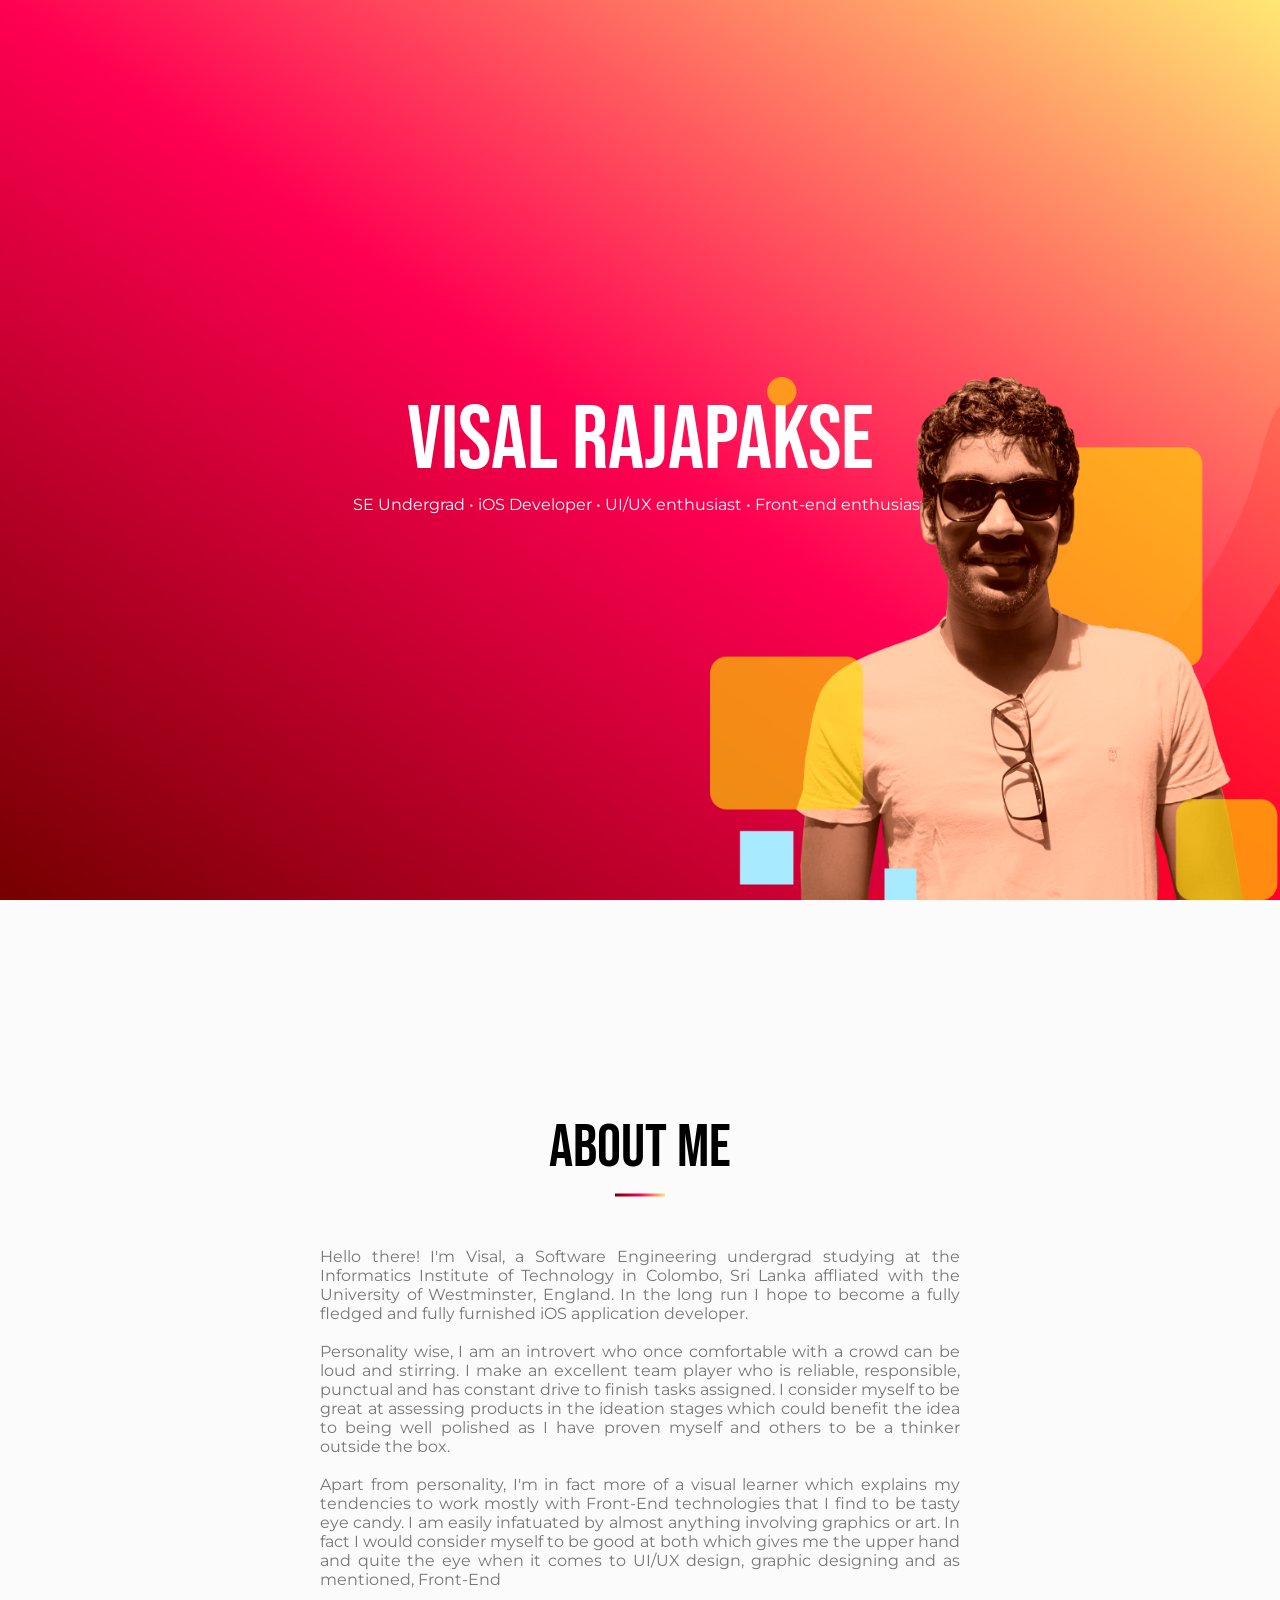
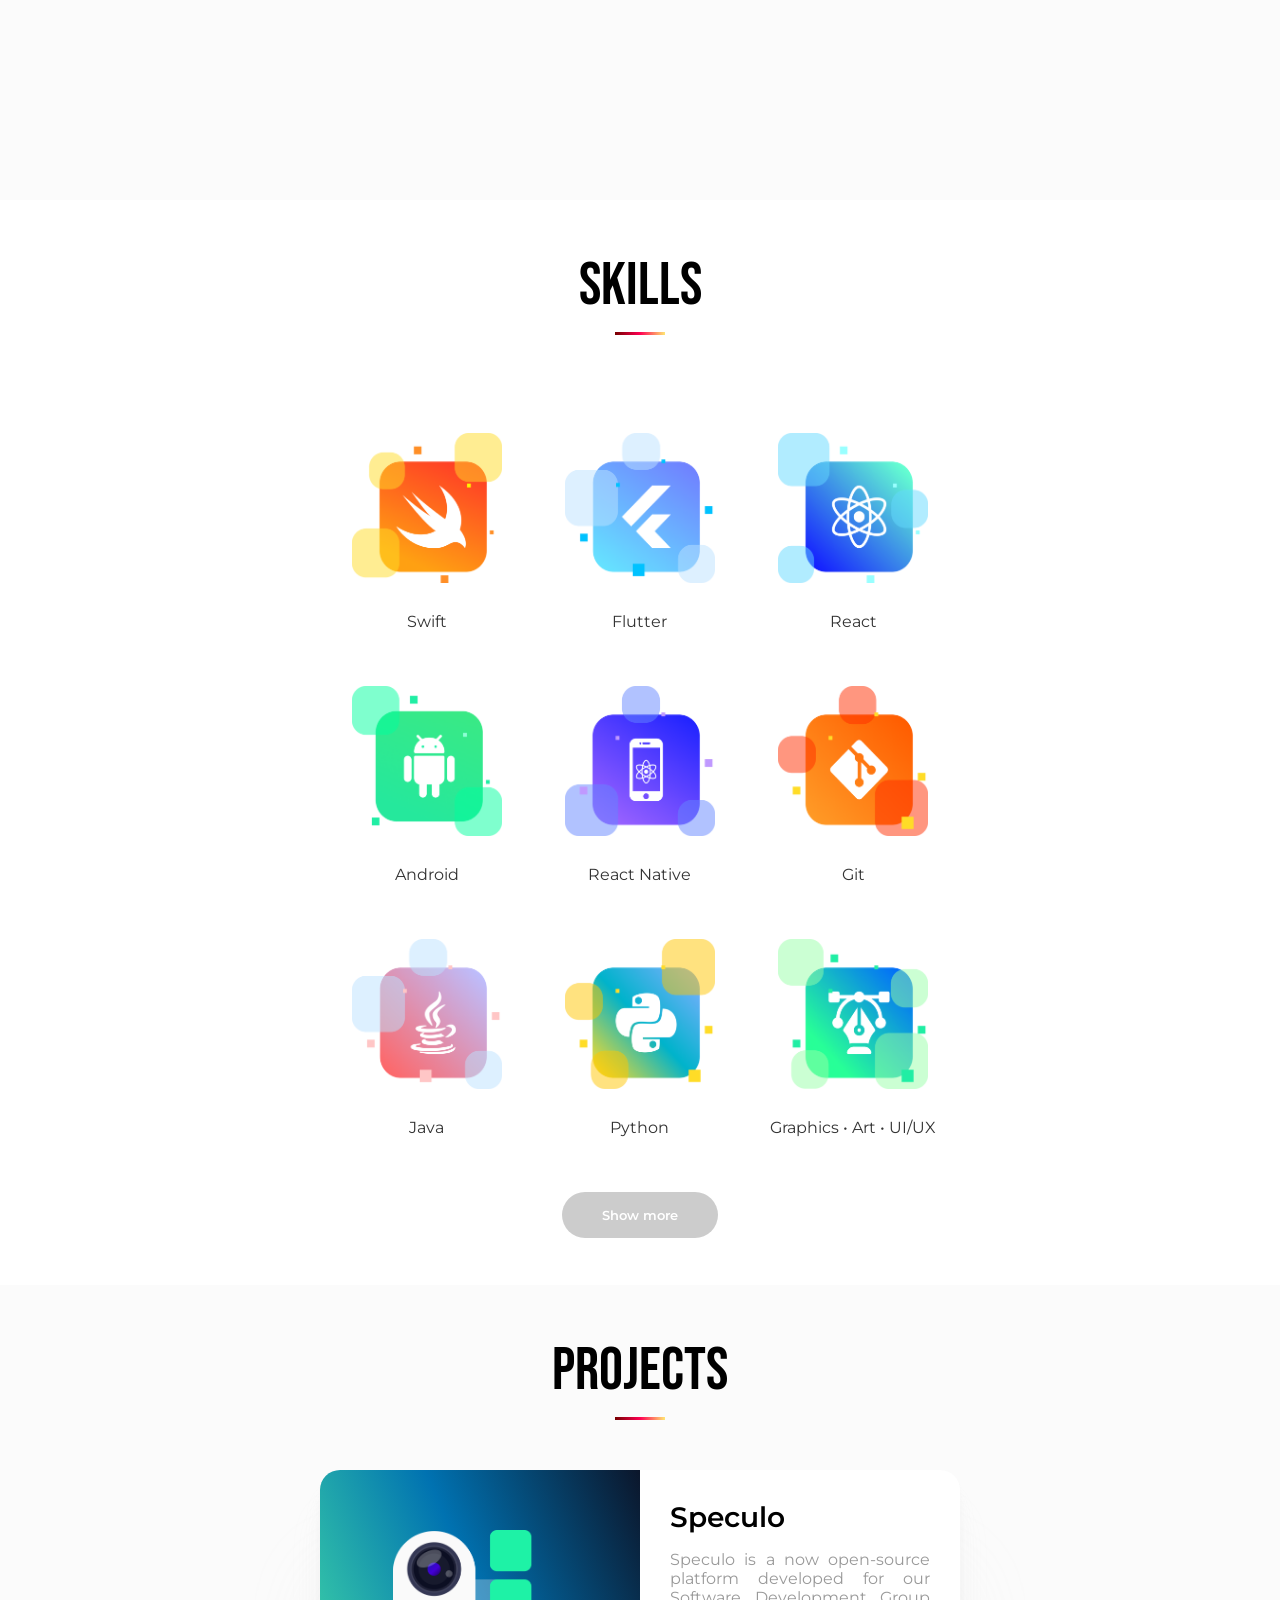
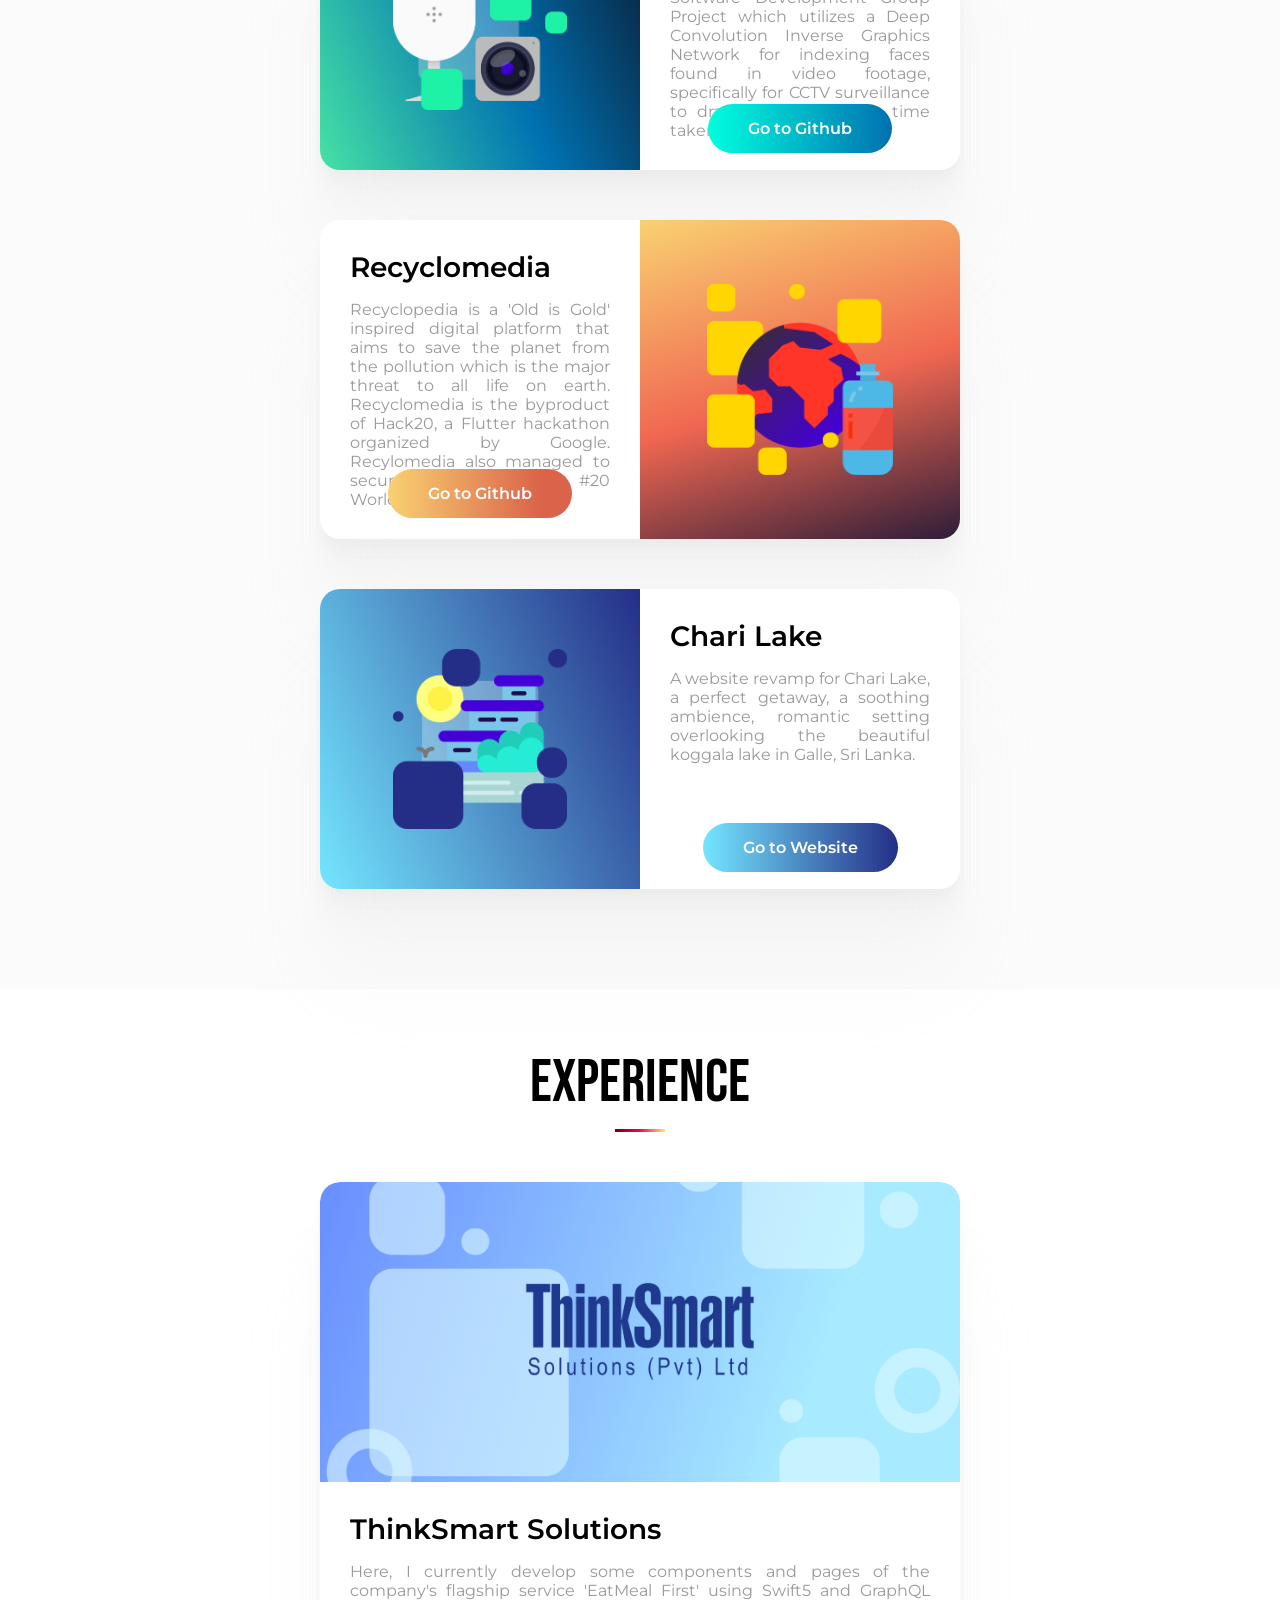
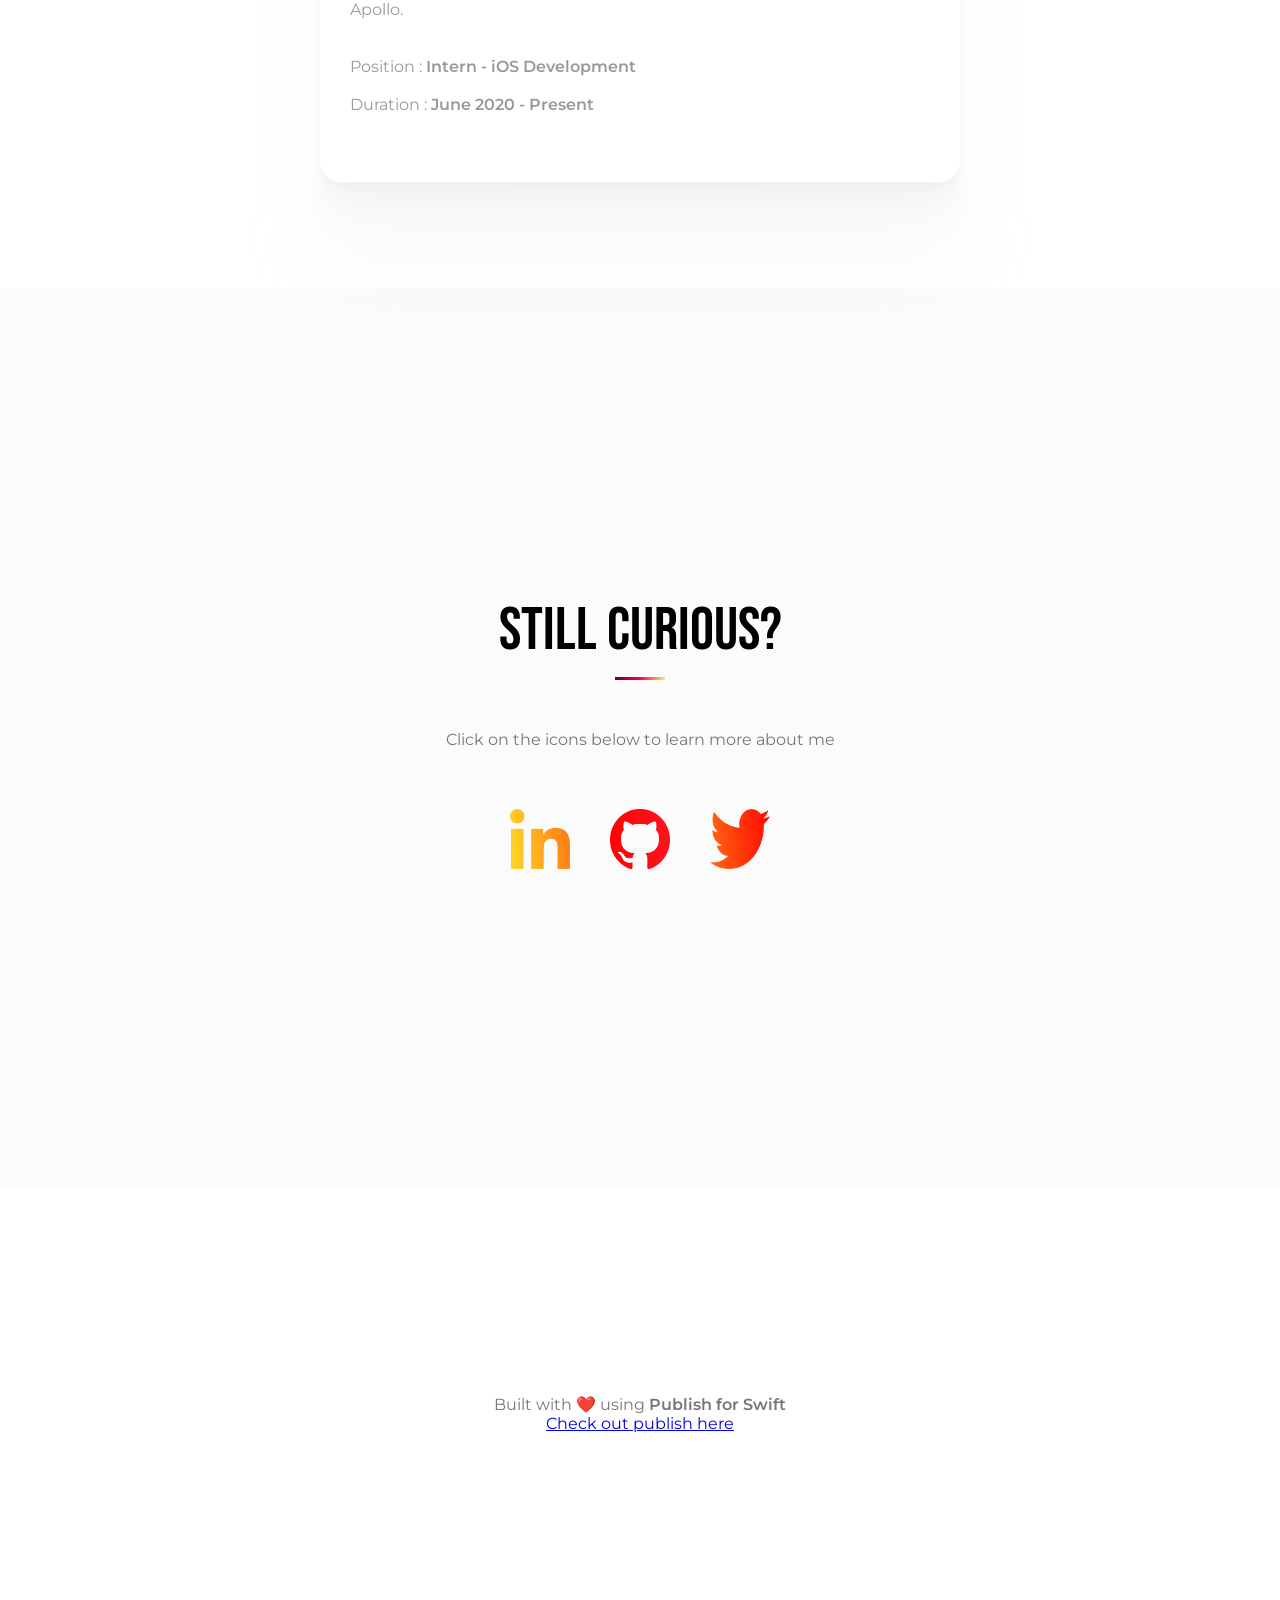
<file: Output/index.html>
<!DOCTYPE html><html><head><meta charset="UTF-8"/><meta name="og:site_name" content="Visal Rajapakse"/><link rel="canonical" href="https://v15a1.github.io"/><meta name="twitter:url" content="https://v15a1.github.io"/><meta name="og:url" content="https://v15a1.github.io"/><title>Visal Rajapakse</title><meta name="twitter:title" content="Visal Rajapakse"/><meta name="og:title" content="Visal Rajapakse"/><meta name="description"/><meta name="twitter:description"/><meta name="og:description"/><meta name="twitter:card" content="summary"/><link rel="stylesheet" href="/Styles/styles.css" type="text/css"/><link rel="stylesheet" href="https://cdnjs.cloudflare.com/ajax/libs/font-awesome/4.7.0/css/font-awesome.min.css" type="text/css"/><meta name="viewport" content="width=device-width, initial-scale=1.0"/><link rel="shortcut icon" href="/images/favicon.png" type="image/png"/><link rel="alternate" href="/feed.rss" type="application/rss+xml" title="Subscribe to Visal Rajapakse"/><meta name="twitter:image" content="https://v15a1.github.io/Images/logo"/><meta name="og:image" content="https://v15a1.github.io/Images/logo"/></head><body><div id="scrollLine" class="scroll-line gradient"></div><div class="hero-image" id="hero"><div class="hero-details"><div class="name-text">Visal Rajapakse</div><div class="elevator-pitch">SE Undergrad • iOS Developer • UI/UX enthusiast • Front-end enthusiast</div></div><img class="hero-src" src="Images/visal.png"/></div><div class="about-me"><div class="about-me-center"><div class="content"><div class="title">About me</div><div class="spacer"></div><div>Hello there! I'm Visal, a Software Engineering undergrad studying at the Informatics Institute of Technology in Colombo, Sri Lanka affliated with the University of Westminster, England. In the long run I hope to become a fully fledged and fully furnished iOS application developer.<br/><br/>Personality wise, I am an introvert who once comfortable with a crowd can be loud and stirring. I make an excellent team player who is reliable, responsible, punctual and has constant drive to finish tasks assigned. I consider myself to be great at assessing products in the ideation stages which could benefit the idea to being well polished as I have proven myself and others to be a thinker outside the box.<br/><br/>Apart from personality, I'm in fact more of a visual learner which explains my tendencies to work mostly with Front-End technologies that I find to be tasty eye candy. I am easily infatuated by almost anything involving graphics or art. In fact I would consider myself to be good at both which gives me the upper hand and quite the eye when it comes to UI/UX design, graphic designing and as mentioned, Front-End</div></div></div></div><div class="title overflowing-title">Skills</div><div class="spacer"></div><div class="skills unselectable"><div class="skill-center"><div class="skillset"><div class="skill"><div><img class="icon" src="/Images/swift.png"/></div><div class="skill-name">Swift</div></div><div class="skill"><div><img class="icon" src="/Images/flutter.png"/></div><div class="skill-name">Flutter</div></div><div class="skill"><div><img class="icon" src="/Images/react.png"/></div><div class="skill-name">React</div></div><div class="skill"><div><img class="icon" src="/Images/android.png"/></div><div class="skill-name">Android</div></div><div class="skill"><div><img class="icon" src="/Images/reactNative.png"/></div><div class="skill-name">React Native</div></div><div class="skill"><div><img class="icon" src="/Images/git.png"/></div><div class="skill-name">Git</div></div><div class="skill"><div><img class="icon" src="/Images/java.png"/></div><div class="skill-name">Java</div></div><div class="skill"><div><img class="icon" src="/Images/python.png"/></div><div class="skill-name">Python</div></div><div class="skill"><div><img class="icon" src="/Images/graphics.png"/></div><div class="skill-name">Graphics • Art • UI/UX</div></div></div><button onclick="moreSkillsTapped()" id="show-more-button" class="show-more">Show more</button><div id="moreSkills" class="more-skills hidden"><div class="marquee"><ul class="marquee-content"><li>HTML</li><li>CSS</li><li>JavaScript</li><li>TypeScript</li><li>BootStrap</li><li>MaterialUI</li><li>NodeJS</li><li>Firebase</li><li>C</li><li>Figma</li><li>XD</li><li>Affinity Photo</li><li>Affinity Design</li><li>Photoshop</li><li>Lightroom</li><li>FinalCut Pro X</li><li>MongoDB</li><li>MySQL</li><li>NoSQL</li><li>Realm</li><li>GraphQL</li><li>SwiftUI</li><li>Drawing</li><li>Apollo</li></ul></div></div></div></div><div class="projects"><div class="projects-center"><div class="title">Projects</div><div class="spacer"></div><div class="project-container"><div class="project"><div class="project-image-holder speculo"><img class="project-thumbnail" src="/Images/speculo.png"/></div><div class="project-content"><div class="project-details"><div><div class="project-title">Speculo</div><div class="project-description">Speculo is a now open-source platform developed for our Software Development Group Project which utilizes a Deep Convolution Inverse Graphics Network for indexing faces found in video footage, specifically for CCTV surveillance to drastically reduce the time taken for footage analysis.</div><div class="button-holder"><a class="link-button speculo-btn" href="https://github.com/MrSupiri/speculo" target="_blank">Go to Github</a></div></div></div></div></div><div class="project"><div class="project-image-holder recyclomedia"><img class="project-thumbnail" src="/Images/recyclomedia.png"/></div><div class="project-content"><div class="project-details"><div><div class="project-title">Recyclomedia</div><div class="project-description">Recyclopedia is a 'Old is Gold' inspired digital platform that aims to save the planet from the pollution which is the major threat to all life on earth. Recyclomedia is the byproduct of Hack20, a Flutter hackathon organized by Google. Recylomedia also managed to secure the rank of #20 Worldwide.</div><div class="button-holder"><a class="link-button recyclomedia-btn" href="https://github.com/Iconicto/recyclomedia" target="_blank">Go to Github</a></div></div></div></div></div><div class="project"><div class="project-image-holder chari-lake"><img class="project-thumbnail" src="/Images/charilake.png"/></div><div class="project-content"><div class="project-details"><div><div class="project-title">Chari Lake</div><div class="project-description">A website revamp for Chari Lake, a perfect getaway, a soothing ambience, romantic setting overlooking the beautiful koggala lake in Galle, Sri Lanka. </div><div class="button-holder"><a class="link-button chari-lake-btn" href="https://www.charilakehotel.lk" target="_blank">Go to Website</a></div></div></div></div></div></div></div></div><div class="experiences"><div class="experience-center"><div class="title">Experience</div><div class="spacer"></div><div class="experience-container"><div class="experience"><div class="experience-image-holder tss"><img class="experience-thumbnail" src="/Images/tss.png"/></div><div class="experience-content"><div class="experience-details"><div><div class="experience-title">ThinkSmart Solutions</div><div class="experience-description">Here, I currently develop some components and pages of the company's flagship service 'EatMeal First' using Swift5 and GraphQL Apollo.<br/><br/><br/>Position : <span>Intern - iOS Development</span><br/><br/>Duration : <span>June 2020 - Present</span></div></div></div></div></div></div></div></div><div class="check-me-out"><div class="learn-more-holder"><div class="title">Still curious?</div><div class="spacer"></div><div class="content text-center">Click on the icons below to learn more about me</div><div class="link-holder"><a href="https://www.linkedin.com/in/visalrajapakse99/" target="_blank"><img class="item-icon" src="/Images/linkedin.png"/></a><a href="https://github.com/v15a1" target="_blank"><img class="item-icon" src="/Images/github.png"/></a><a href="https://twitter.com/v15a1" target="_blank"><img class="item-icon" src="/Images/twitter.png"/></a></div></div></div><footer class="footer content"><div class="footer-content-holder">Built with ❤️ using <span>Publish for Swift</span><br/><a href="https://github.com/JohnSundell/Publish" target="_blank">Check out publish here</a></div></footer></body><script src="/Scripts/index.js"></script></html>
</file>
<file: Styles/styles.css>
/*Font*/
/*@font-face{*/
/*    font-family: Gilroy-Black;*/
/*    src: local("Gilroy-Black"), url(../Fonts/Gilroy-Black.ttf)format("truetype");*/
/*}*/
@import url("https://fonts.googleapis.com/css2?family=Bebas+Neue&family=Montserrat:wght@300&display=swap");
@import url("https://fonts.googleapis.com/css2?family=Montserrat:wght@600&display=swap");

* {
  margin: 0px;
  padding: 0px;
}

*::-webkit-scrollbar {
  -webkit-appearance: none;
  width: 0;
  height: 0;
}

body,
html {
  height: 100%;
  -ms-overflow-style: none;
  scrollbar-width: none;
}

body::-webkit-scrollbar {
  display: none;
}

/*NavBar*/
.nav-bar {
  height: 80px;
  z-index: 50;
}

.scroll-line {
  height: 8px;
  position: fixed;
  /*    width: 100%;*/
  top: 0;
  left: 0;
  z-index: 2;
}

.gradient {
  background-image: linear-gradient(to right, #ffe773, #ff0052, #750000);
}

.solid {
  background: #ffd600;
}

/*Hero*/
.hero-image {
  background-image: linear-gradient(to top right, #750000, #ff0052, #ffe773);
  height: 100%;
  min-height: 300px;
  background-position: center;
  background-repeat: no-repeat;
  background-size: cover;
  position: relative;
  color: white;
  overflow: hidden;
}

.hero-details {
  text-align: center;
  position: absolute;
  left: 50%;
  top: 50%;
  transform: translate(-50%, -50%);
}

.hero-src {
  width: 660px;
  top: 28%;
  object-fit: contain;
  right: -90px;
  position: absolute;
  bottom: 0px;
  height: 100%;
}

.name-text {
  font-family: "Bebas Neue", sans-serif;
  font-size: 90px;
}

.elevator-pitch {
  font-family: "Montserrat";
  font-size: 16px;
}

/*About me*/
.about-me {
  height: 100%;
  background: #fbfbfb;
  min-height: 300px;
  overflow: hidden;
  /*    display: flex;*/
  /*    justify-content : center;*/
  /*    align-items: center*/
}

.strike {
  text-decoration: line-through;
  font-weight: 100;
}

.about-me-center {
  text-align: center;
  position: absolute;
  left: 50%;
  top: 150%;
  transform: translate(-50%, -50%);
}

/*Skills*/
.skills {
  height: auto;
  min-height: 100%;
  display: flex;
  align-items: center;
  justify-content: center;
}

.skill-center {
  text-align: center;
  margin: auto;
  padding: 10px;
  width: 50%;
}

.skillset {
  display: flex;
  flex-wrap: wrap;
  align-items: center;
  justify-content: center;
}

/*Skills*/
.skill {
  min-height: 100px;
  flex: 33%;
  margin-top: 25px;
  margin-bottom: 25px;
}

.icon {
  width: 150px;
  height: 150px;
  padding: 5px;
  margin: auto;
  object-fit: fit;
}

.skill-name {
  font-family: "Montserrat";
  font-size: 16px;
  margin-top: 20px;
  color: #333;
}

/*Projects*/
.projects {
  height: auto;
  min-height: 100%;
  background: #fbfbfb;
  display: flex;
  align-items: center;
  justify-content: center;
}

.projects-center {
  margin: 50px;
  width: 50%;
}

.project-container {
  height: auto;
}

.project {
  min-height: 300px;
  border-radius: 20px;
  background: white;
  display: flex;
  flex-wrap: wrap;
  overflow: hidden;
  margin-bottom: 50px;
  box-shadow: 0 2.8px 2.2px rgba(219, 219, 219, 0.034),
    0 6.7px 5.3px rgba(219, 219, 219, 0.048),
    0 12.5px 10px rgba(219, 219, 219, 0.06),
    0 22.3px 17.9px rgba(219, 219, 219, 0.072),
    0 41.8px 33.4px rgba(219, 219, 219, 0.086),
    0 100px 80px rgba(219, 219, 219, 0.12);
}

.project-image-holder {
  background: #555;
  flex: 50%;
  display: flex;
  justify-content: center;
  align-items: center;
}

.project-thumbnail {
  height: 60%;
  width: 60%;
  object-fit: contain;
}

.project-content {
  flex: 50%;
}

.project-details {
  margin: 30px;
  height: 80%;
  position: relative;
}

.project-description {
  font-family: "Montserrat";
  color: #999;
  font-size: 16px;
  margin-top: 16px;
  text-align: justify;
}

.project-title {
  font-family: "Montserrat";
  font-weight: 600;
  font-size: 28px;
}

.button-holder {
  text-align: center;
  position: absolute;
  bottom: 0px;
  left: 50%;
  width: 100%;
  transform: translate(-50%, -10%);
}

.link-button {
  margin: auto;
  padding: 15px 40px;
  text-decoration: none;
  border: none;
  border-radius: 100px;
  font-family: "Montserrat";
  font-weight: 600;
  color: white;
  -webkit-transition: background-color 0.5s ease-out;
  -moz-transition: background 0.5s ease-out;
  -o-transition: background 0.5s ease-out;
  transition: background 0.5s ease-out;
  cursor: pointer;
}

/*Experience*/
.experiences {
  height: auto;
  min-height: 100%;
  display: flex;
  align-items: center;
  justify-content: center;
}

.experience-center {
  margin: 50px;
  width: 50%;
}

.experience-container {
  height: auto;
}

.experience {
  height: 600px;
  /*    width : 500px;*/
  border-radius: 20px;
  background: white;
  flex-wrap: wrap;
  flex-direction: column;
  overflow: hidden;
  margin-bottom: 50px;
  box-shadow: 0 2.8px 2.2px rgba(219, 219, 219, 0.034),
    0 6.7px 5.3px rgba(219, 219, 219, 0.048),
    0 12.5px 10px rgba(219, 219, 219, 0.06),
    0 22.3px 17.9px rgba(219, 219, 219, 0.072),
    0 41.8px 33.4px rgba(219, 219, 219, 0.086),
    0 100px 80px rgba(219, 219, 219, 0.12);
}

.experience-image-holder {
  background: #555;
  /*    flex: 50%;*/
  height: 50%;
  display: flex;
  justify-content: center;
  align-items: center;
  border-radius: 20px 20px 0 0;
}

.experience-thumbnail {
  height: 100%;
  width: 100%;
  object-fit: cover;
}

.experience-content {
  flex: 50%;
}

.experience-details {
  margin: 30px;
  height: 80%;
  position: relative;
}

.experience-description {
  font-family: "Montserrat";
  color: #999;
  font-size: 16px;
  margin-top: 16px;
  text-align: justify;
}

.experience-title {
  font-family: "Montserrat";
  font-weight: 600;
  font-size: 28px;
}
/*Check me out*/
.check-me-out {
  height: 100%;
  display: flex;
  background: #fbfbfb;
  justify-content: center;
  align-items: center;
  text-align: center;
}

.learn-more-holder {
  width: 50%;
}

.item-icon {
  height: 60px;
  width: 60px;
  margin: 10px 20px 10px 20px;
}

.link-holder {
  margin-top: 50px;
  text-align: center;
}

/*Footer*/
.footer {
  height: 50%;
  display: flex;
  justify-content: center;
  align-items: center;
}

.footer-content-holder {
  width: 50%;
  margin: auto;
  text-align: center;
}

span {
  font-family: "Montserrat";
  font-weight: 600;
}

/*Project names*/
.speculo {
  background: linear-gradient(
    247.12deg,
    #0b162b 0%,
    #0072b1 48.1%,
    #44dea5 98.35%
  );
}

.glideshow {
  background: linear-gradient(
    246.33deg,
    #ffe600 5.96%,
    #a2f21e 52.49%,
    #00ff85 100%
  );
}

.recyclomedia {
  background: linear-gradient(
    343.09deg,
    #2d1d39 0%,
    #f06751 46.69%,
    #f9d171 100%
  );
}

.chari-lake {
  background: linear-gradient(246.98deg, #242e87 0%, #74e6ff 100%);
}

/*Experience names*/
.tss {
  background: linear-gradient(107.72deg, #698eff 0%, #a8eaff 76.07%),
    linear-gradient(
      180deg,
      rgba(255, 255, 255, 0.18) 0%,
      rgba(255, 255, 255, 0) 100%
    );
  /*    background-image: url('Images/tssbg.png');*/
}

/*Button Styles*/
.speculo-btn {
  background: linear-gradient(270deg, #0072b1 1.03%, #00ffe0 100%);
}

.recyclomedia-btn {
  background: linear-gradient(270deg, #da634a 17.08%, #f9d171 100%);
}

.chari-lake-btn {
  background: linear-gradient(270deg, #242e87 0%, #74e6ff 100%);
}

.glideshow-btn {
  background: linear-gradient(270deg, #00ff85 0%, #74e6ff 100%);
}

.speculo-btn:hover {
  background: #0072b1;
}

.glideshow-btn:hover {
  background: #60b797;
}

.recyclomedia-btn:hover {
  background: #da634a;
}

.chari-lake-btn:hover {
  background: #242e87;
}

.show-more {
  padding: 15px 40px;
  text-decoration: none;
  border: none;
  border-radius: 100px;
  font-family: "Montserrat";
  font-weight: 600;
  color: white;
  background: #ccc;
  margin: 30px 0 30px 0;
}

/*Responsivity*/
/*@media(max-width)*/
@media (max-width: 1200px) {
  .project {
    flex-direction: column;
    height: 600px;
    width: 500px;
    margin-bottom: 50px;
  }

  .hero-details {
    left: 50%;
    top: 28%;
    transform: translate(-50%, -50%);
  }

  .hero-image {
    height: 110%;
  }

  .about-me-center {
    top: 160%;
  }

  .hero-src {
    width: 600px;
    top: 35%;
    left: 0;
    right: 0;
    margin: 0 auto;
    position: absolute;
    bottom: 0px;
    height: 100%;
  }

  .project-image-holder {
    height: 40%;
  }

  .projects-center {
    margin: 50px;
    width: 500px;
  }

  .odd:nth-of-type(odd) {
    order: 0;
  }
}

@media (max-width: 800px) {
  .skills {
    height: auto;
  }

  .hero-src {
    width: 400px;
    top: 35%;
    left: 0;
    right: 0;
    margin: 0 auto;
    position: absolute;
    bottom: 0px;
    height: 100%;
  }

  .project {
    min-height: 800px;
    width: 300px;
    margin-bottom: 50px;
  }

  .projects-center {
    margin: 50px;
    width: 300px;
  }
  .experience {
    height: auto;
    width: 300px;
    margin-bottom: 50px;
  }

  .experience-center {
    margin: 50px;
    width: 300px;
  }

  .about-me-center {
    left: 30%;
    transform: translate(-22%, -50%);
  }
}

@media (max-width: 700px) {
  .skills {
    height: auto;
  }

  .skillset {
    flex-direction: column;
  }
}

@media (max-width: 500px) {
  .about-me {
    height: 150%;
  }

  .about-me-center {
    top: 180%;
  }
}

/*Typography + Basic styles*/
.snap-container {
  scroll-snap-type: y mandatory;
  height: 100%;
}

.title {
  font-family: "Bebas Neue", sans-serif;
  font-size: 60px;
  text-align: center;
  color: #000;
}

.content {
  width: 100%;
  text-align: justify;
  font-family: "Montserrat";
  font-size: 16px;
  color: #777;
}

.text-center {
  text-align: center;
}

.overflowing-title {
  margin-top: 50px;
}

.spacer {
  height: 3px;
  width: 50px;
  background-image: linear-gradient(to right, #750000, #ff0052, #ffe773);
  margin: 10px auto 50px auto;
}

.unselectable {
  -moz-user-select: -moz-none;
  -khtml-user-select: none;
  -webkit-user-select: none;
  -o-user-select: none;
  user-select: none;
}

.odd:nth-of-type(odd) {
  order: 1;
}

/*Marquee*/
:root {
  --marquee-width: 80vw;
  --marquee-height: 20vh;
  /* --marquee-elements: 12; */ /* defined with JavaScript */
  --marquee-elements-displayed: 5;
  --marquee-element-width: calc(
    var(--marquee-width) / var(--marquee-elements-displayed)
  );
  --marquee-animation-duration: calc(var(--marquee-elements) * 3s);
}

.marquee {
  /*  width: var(--marquee-width);*/
  height: var(--marquee-height);
  background: linear-gradient(90deg, #98ffa8 0%, #65e3ff 100%);
  color: #eee;
  overflow: hidden;
  position: relative;
  margin: 30px 0 30px 0;
}
.marquee:before,
.marquee:after {
  position: absolute;
  top: 0;
  width: 10rem;
  height: 100%;
  content: "";
  z-index: 1;
}
.marquee:before {
  left: 0;
  background: linear-gradient(to right, #fff 0%, rgba(255, 255, 255, 0) 50%);
}
.marquee:after {
  right: 0;
  background: linear-gradient(to left, #fff 0%, rgba(255, 255, 255, 0) 50%);
}
.marquee-content {
  list-style: none;
  height: 100%;
  display: flex;
  animation: scrolling var(--marquee-animation-duration) linear infinite;
}
/* .marquee-content:hover {
  animation-play-state: paused;
} */
@keyframes scrolling {
  0% {
    transform: translateX(0);
  }
  100% {
    transform: translateX(
      calc(-1 * var(--marquee-element-width) * var(--marquee-elements))
    );
  }
}
.marquee-content li {
  display: flex;
  justify-content: center;
  align-items: center;
  /* text-align: center; */
  flex-shrink: 0;
  width: var(--marquee-element-width);
  max-height: 100%;
  font-size: 150%;
  white-space: nowrap;
  font-family: "Montserrat";
  color: #0077b5;
  /*  font-weight: 600;*/
}

.marquee-content li img {
  width: 100%;
  /* height: 100%; */
  border: 2px solid #eee;
}

@media (max-width: 600px) {
  html {
    font-size: 12px;
  }
  :root {
    --marquee-width: 100vw;
    --marquee-height: 16vh;
    --marquee-elements-displayed: 3;
  }
  .marquee:before,
  .marquee:after {
    width: 5rem;
  }
}

/* ----------------------------------------------
 * Generated by Animista on 2020-11-30 21:22:9
 * Licensed under FreeBSD License.
 * See http://animista.net/license for more info.
 * w: http://animista.net, t: @cssanimista
 * ---------------------------------------------- */

/**
 * ----------------------------------------
 * animation scale-up-top
 * ----------------------------------------
 */

.shown {
  display: block;
}

.hidden {
  display: none;
}

.scale-up-top {
  -webkit-animation: scale-up-top 0.4s cubic-bezier(0.39, 0.575, 0.565, 1) both;
  animation: scale-up-top 0.4s cubic-bezier(0.39, 0.575, 0.565, 1) both;
}

.scale-down-top {
  -webkit-animation: scale-down-top 0.4s cubic-bezier(0.25, 0.46, 0.45, 0.94)
    both;
  animation: scale-down-top 0.4s cubic-bezier(0.25, 0.46, 0.45, 0.94) both;
}

@-webkit-keyframes scale-down-top {
  0% {
    -webkit-transform: scale(1);
    transform: scale(1);
    -webkit-transform-origin: 50% 0%;
    transform-origin: 50% 0%;
  }
  100% {
    -webkit-transform: scale(0.5);
    transform: scale(0.5);
    -webkit-transform-origin: 50% 0%;
    transform-origin: 50% 0%;
  }
}
@keyframes scale-down-top {
  0% {
    -webkit-transform: scale(1);
    transform: scale(1);
    -webkit-transform-origin: 50% 0%;
    transform-origin: 50% 0%;
  }
  100% {
    -webkit-transform: scale(0.5);
    transform: scale(0.5);
    -webkit-transform-origin: 50% 0%;
    transform-origin: 50% 0%;
  }
}

@-webkit-keyframes scale-up-top {
  0% {
    -webkit-transform: scale(0.5);
    transform: scale(0.5);
    -webkit-transform-origin: 50% 0%;
    transform-origin: 50% 0%;
  }
  100% {
    -webkit-transform: scale(1);
    transform: scale(1);
    -webkit-transform-origin: 50% 0%;
    transform-origin: 50% 0%;
  }
}
@keyframes scale-up-top {
  0% {
    -webkit-transform: scale(0.5);
    transform: scale(0.5);
    -webkit-transform-origin: 50% 0%;
    transform-origin: 50% 0%;
  }
  100% {
    -webkit-transform: scale(1);
    transform: scale(1);
    -webkit-transform-origin: 50% 0%;
    transform-origin: 50% 0%;
  }
}
</file>
